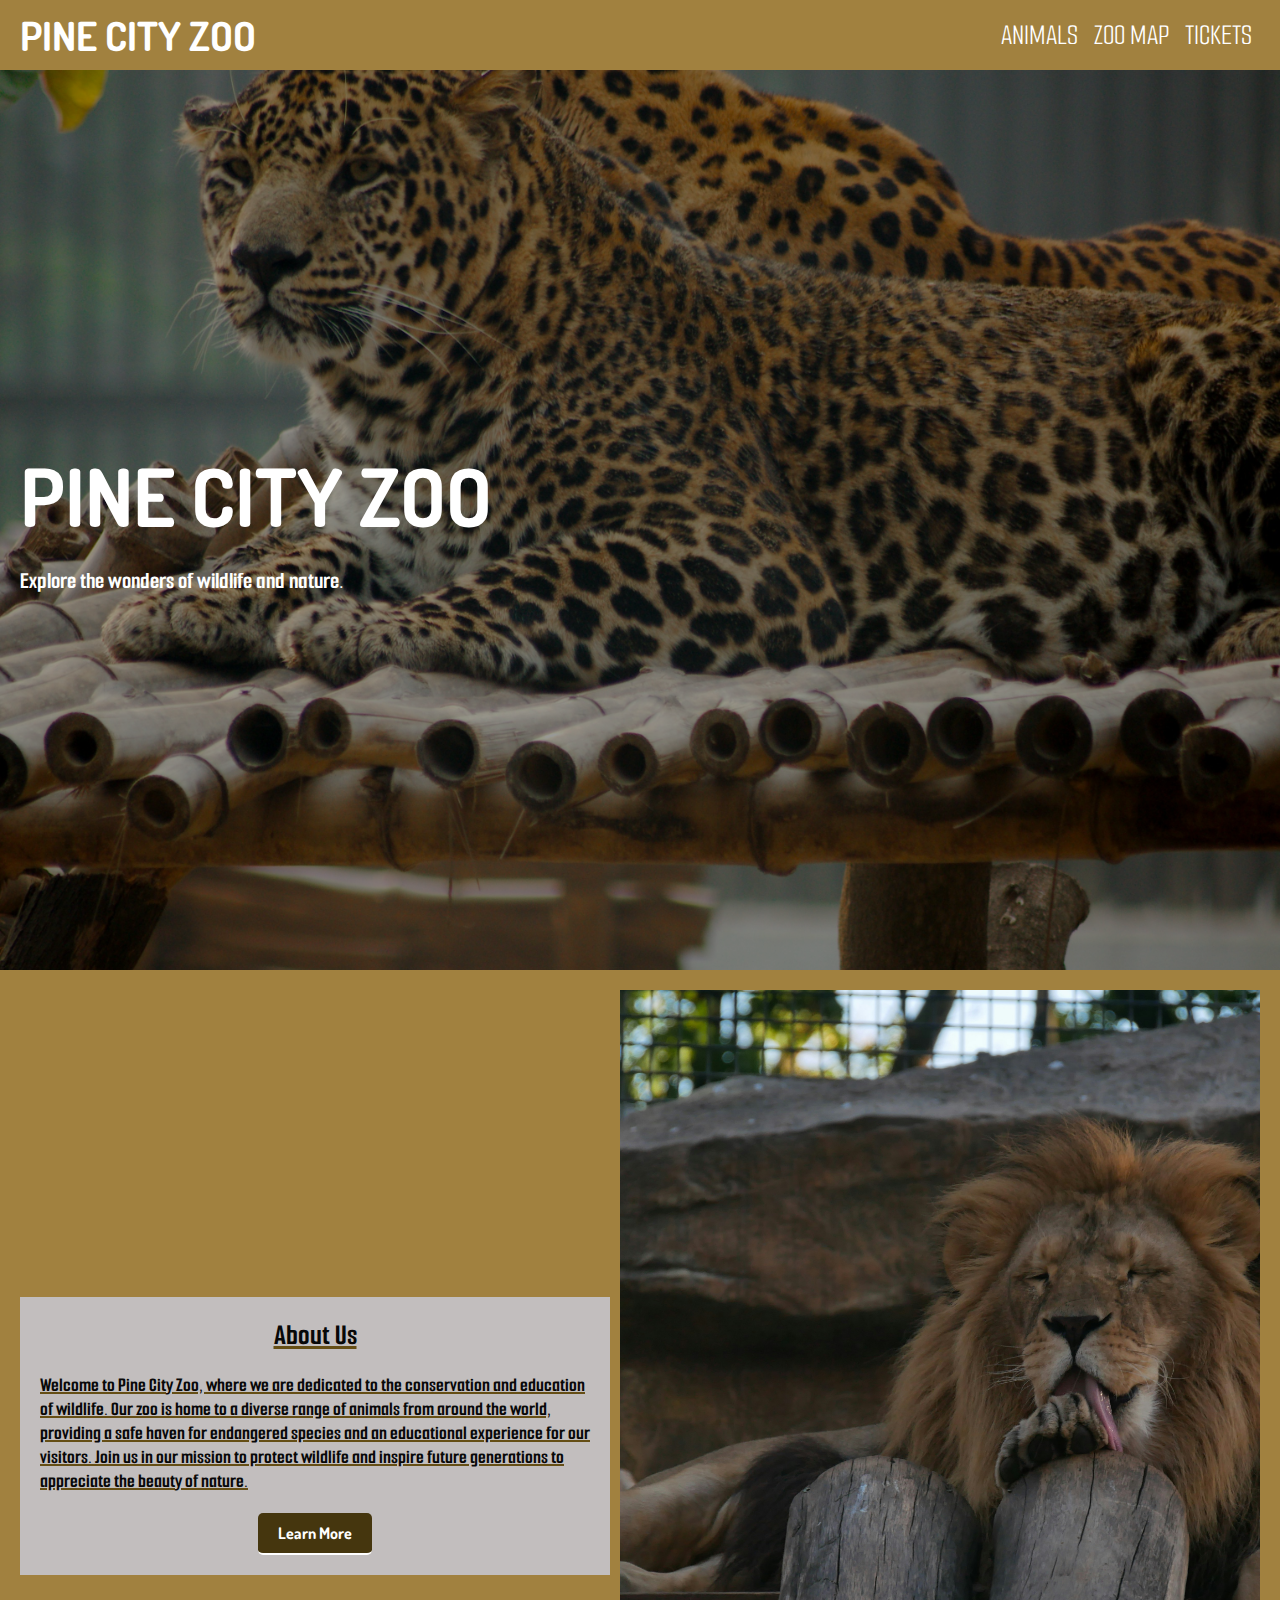
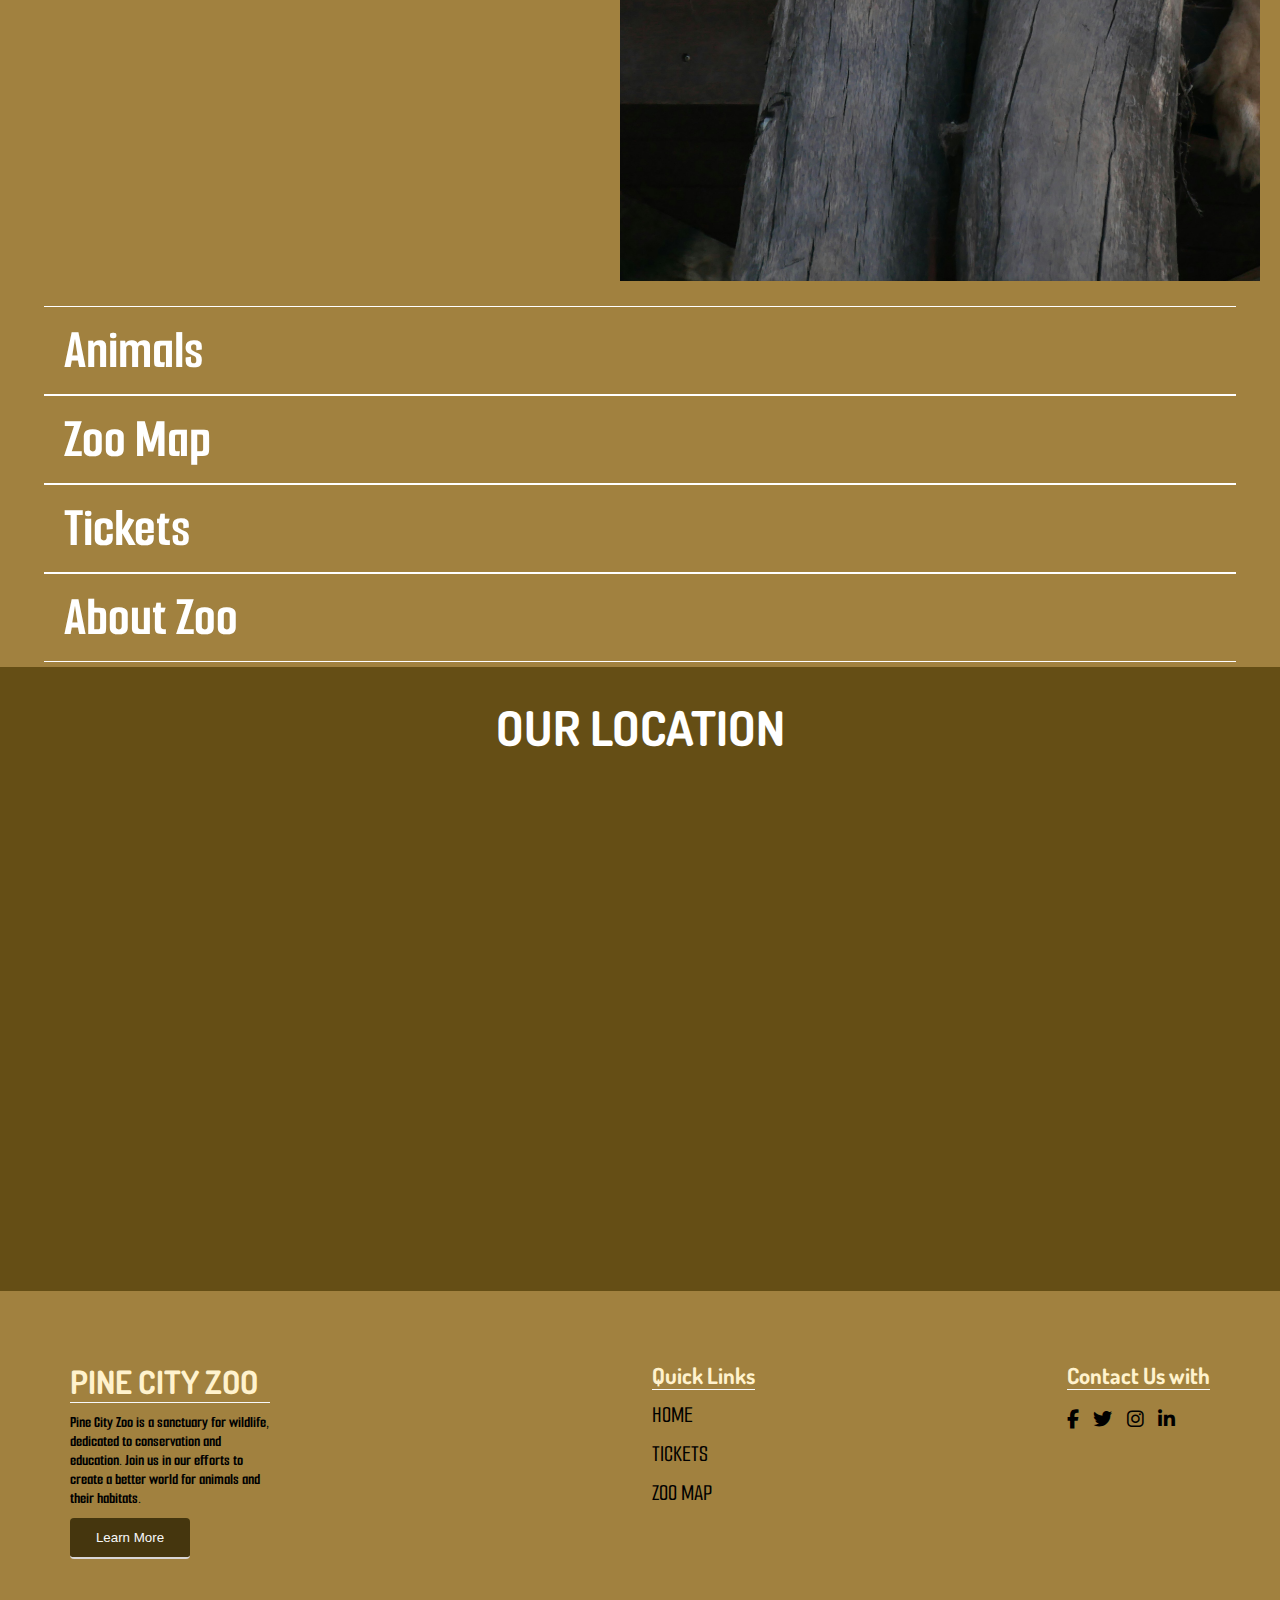
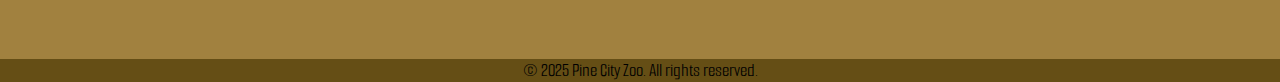
<file: index.html>
<!DOCTYPE html>
<html lang="en">
<head>
  <meta charset="UTF-8">
  <meta name="viewport" content="width=device-width, initial-scale=1.0">
  
  <!--css-->
  <link rel="stylesheet" href="stylesheets/navbar.css">
  <link rel="stylesheet" href="stylesheets/homepage.css">
  <link rel="stylesheet" href="stylesheets/footer.css">
  <link rel="stylesheet" href="stylesheets/animal.css">

  <!--font Awesome-->
  <link rel="stylesheet" href="https://cdnjs.cloudflare.com/ajax/libs/font-awesome/6.7.2/css/all.min.css" integrity="sha512-Evv84Mr4kqVGRNSgIGL/F/aIDqQb7xQ2vcrdIwxfjThSH8CSR7PBEakCr51Ck+w+/U6swU2Im1vVX0SVk9ABhg==" crossorigin="anonymous" referrerpolicy="no-referrer">

  <!--fonts-->
  <link rel="preconnect" href="https://fonts.googleapis.com">
  <link rel="preconnect" href="https://fonts.gstatic.com" crossorigin>
  <link href="https://fonts.googleapis.com/css2?family=Dosis:wght@200..800&family=Smooch+Sans:wght@100..900&display=swap" rel="stylesheet">
  
  <title>PINE CITY ZOO</title>
</head>
<body>

  <header>
    <div class="menubar">
      <div class="logo">
        <a href="index.html">PINE CITY ZOO</a>
      </div>

      <nav class="menu-options">
        <ul>
          <li><a href="animals.html">ANIMALS</a></li>
          <li><a href="zoo map.html">ZOO MAP</a></li>
          <li><a href="tickets.html">TICKETS</a></li>
          <!--<li><a href="about zoo.html">ABOUT ZOO</a></li>-->
        </ul>
      </nav>
    </div>
  </header>
  
  <section class="landing-page" style="background-image: url('images/landing-page-leopard.jpg');">
    <div class="landing-page-content">
      <h1 class="landing-page-title">PINE CITY ZOO</h1>
      <p class="landing-page-description">Explore the wonders of wildlife and nature.</p>
    </div>
  </section>

  <section class="about-us-section">
    <div class="about-us">
      <div class="about-us-content">
        <h2 class="about-us-title">About Us</h2>
        <p class="about-us-description">
           Welcome to Pine City Zoo, where we are dedicated to the conservation and education of wildlife. 
           Our zoo is home to a diverse range of animals from around the world, providing a safe haven for endangered species and an educational experience for our visitors. 
           Join us in our mission to protect wildlife and inspire future generations to appreciate the beauty of nature.
          </p>
          <a href="about zoo.html">Learn More</a>
      </div>
      <div class="about-us-images">
        <img src="images/sophia-glushko-RcCpR-lhH-U-unsplash.jpg" alt="Pine City Zoo" class="about-us-img1">
      </div>
    </div>   
  </section>

  <section class="other-pages">
    <div class="other-pages-links">
      <a href="animals.html" class="other-page-link">Animals</a>
      <a href="zoo map.html" class="other-page-link">Zoo Map</a>
      <a href="tickets.html" class="other-page-link">Tickets</a>
      <a href="about zoo.html" class="other-page-link">About Zoo</a>
    </div>
  </section>

  <section class="map">
    <div class="map-title"><h2>OUR LOCATION</h2></div>
    <div class="map-zoo">
          <iframe
      src="https://www.google.com/maps?q=Pine+City+Zoo&output=embed"
      width="100%"
      height="500"
      style="border:0;"
      allowfullscreen=""
      loading="lazy"
      referrerpolicy="no-referrer-when-downgrade">
    </iframe>
    </div>
  </section>


  <footer class="footer">
    <div class="footer-container">
      <div class="footer-description">
        <h3 class="footer-title">PINE CITY ZOO</h3>
            <p class="footer-text">
              Pine City Zoo is a sanctuary for wildlife, dedicated to conservation and education. 
              Join us in our efforts to create a better world for animals and their habitats.
            </p>
            <button class="footer-button" type="button">Learn More</button>
        </div>

      <div class="footer-links">
        <h3 class="footer-title">
          Quick Links
        </h3>
        <a href="index.html">HOME</a>
        <a href="tickets.html">TICKETS</a>
        <a href="zoo map.html">ZOO MAP</a>
      </div>
      <div class="footer-contact">
        <h3 class="footer-title">
           Contact Us with
        </h3>
        <a href="#"><i class="fab fa-facebook-f"></i></a>
        <a href="#"><i class="fab fa-twitter"></i></a>
        <a href="#"><i class="fab fa-instagram"></i></a>
        <a href="#"><i class="fab fa-linkedin-in"></i></a>
        </div>

    </div>
    <p class="footer-copywrite">&copy; 2025 Pine City Zoo. All rights reserved.</p>
  </footer>
</body> 
</html>
</file>
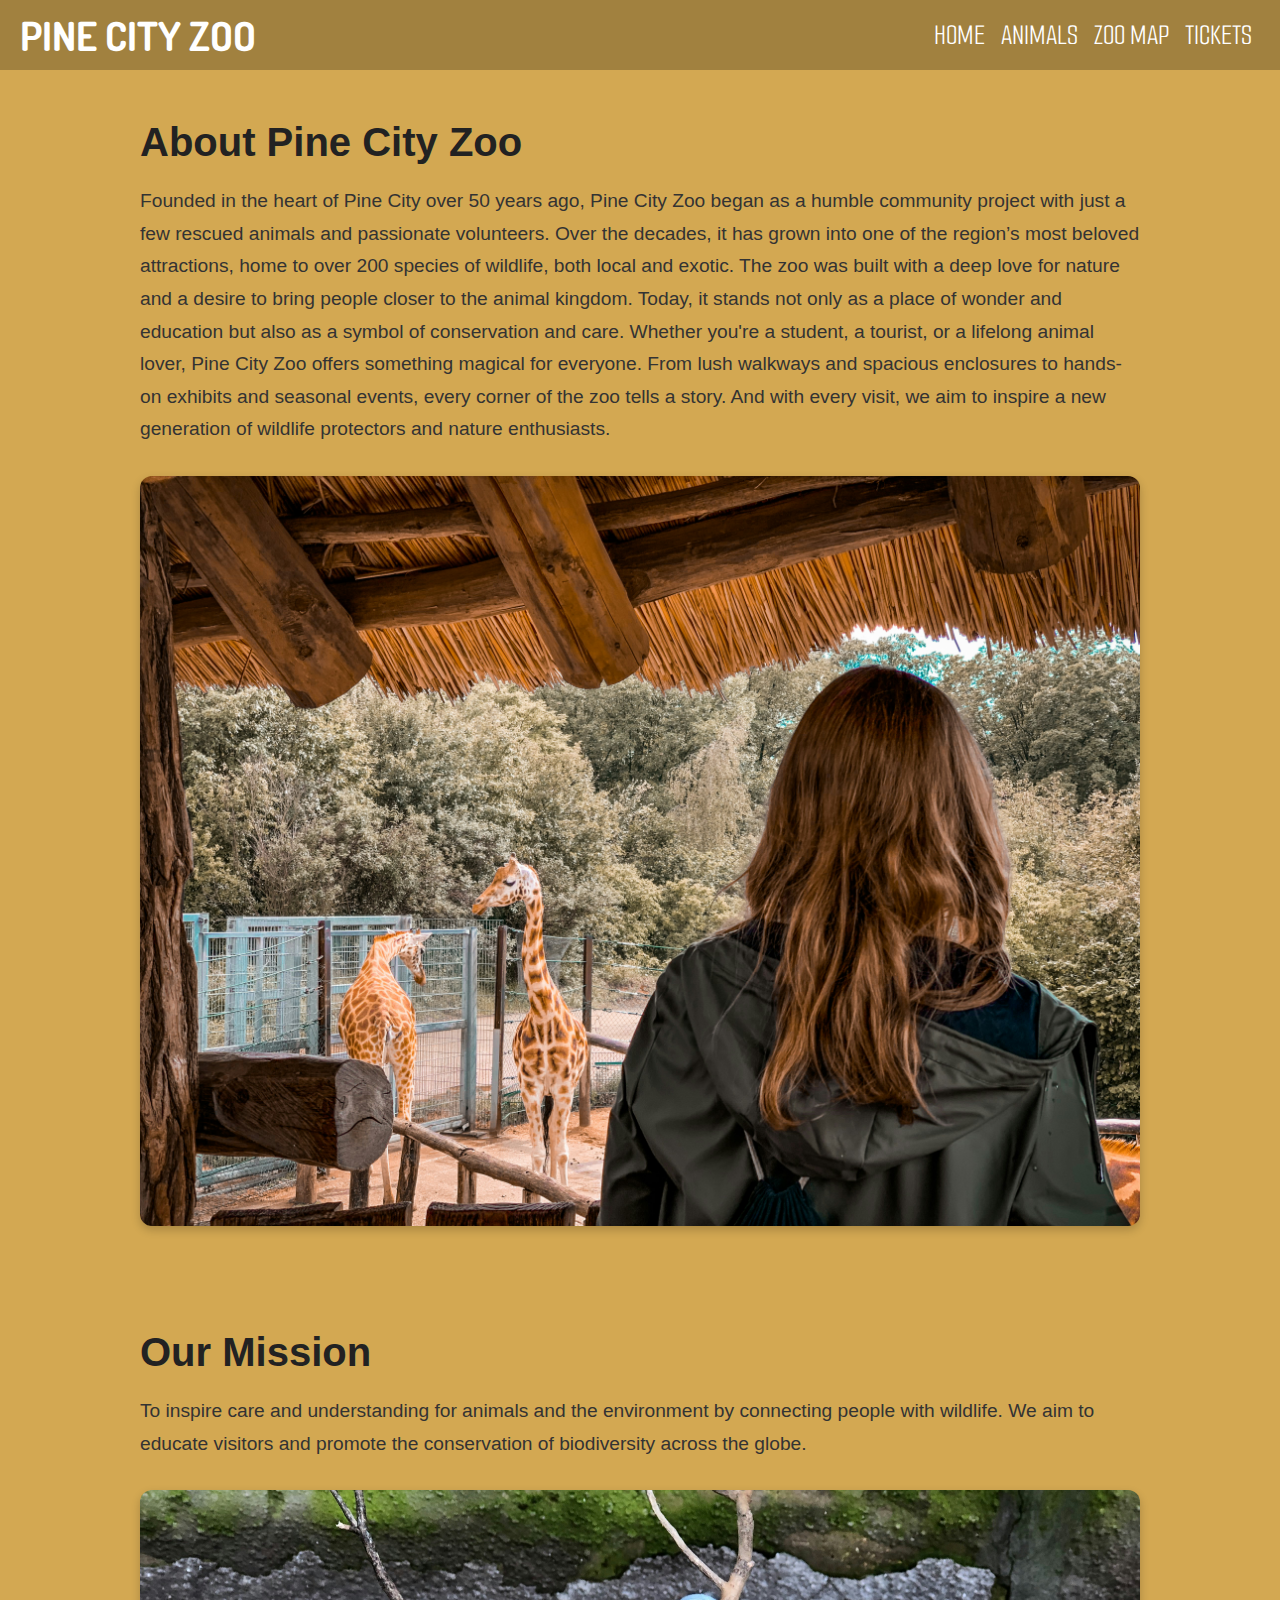
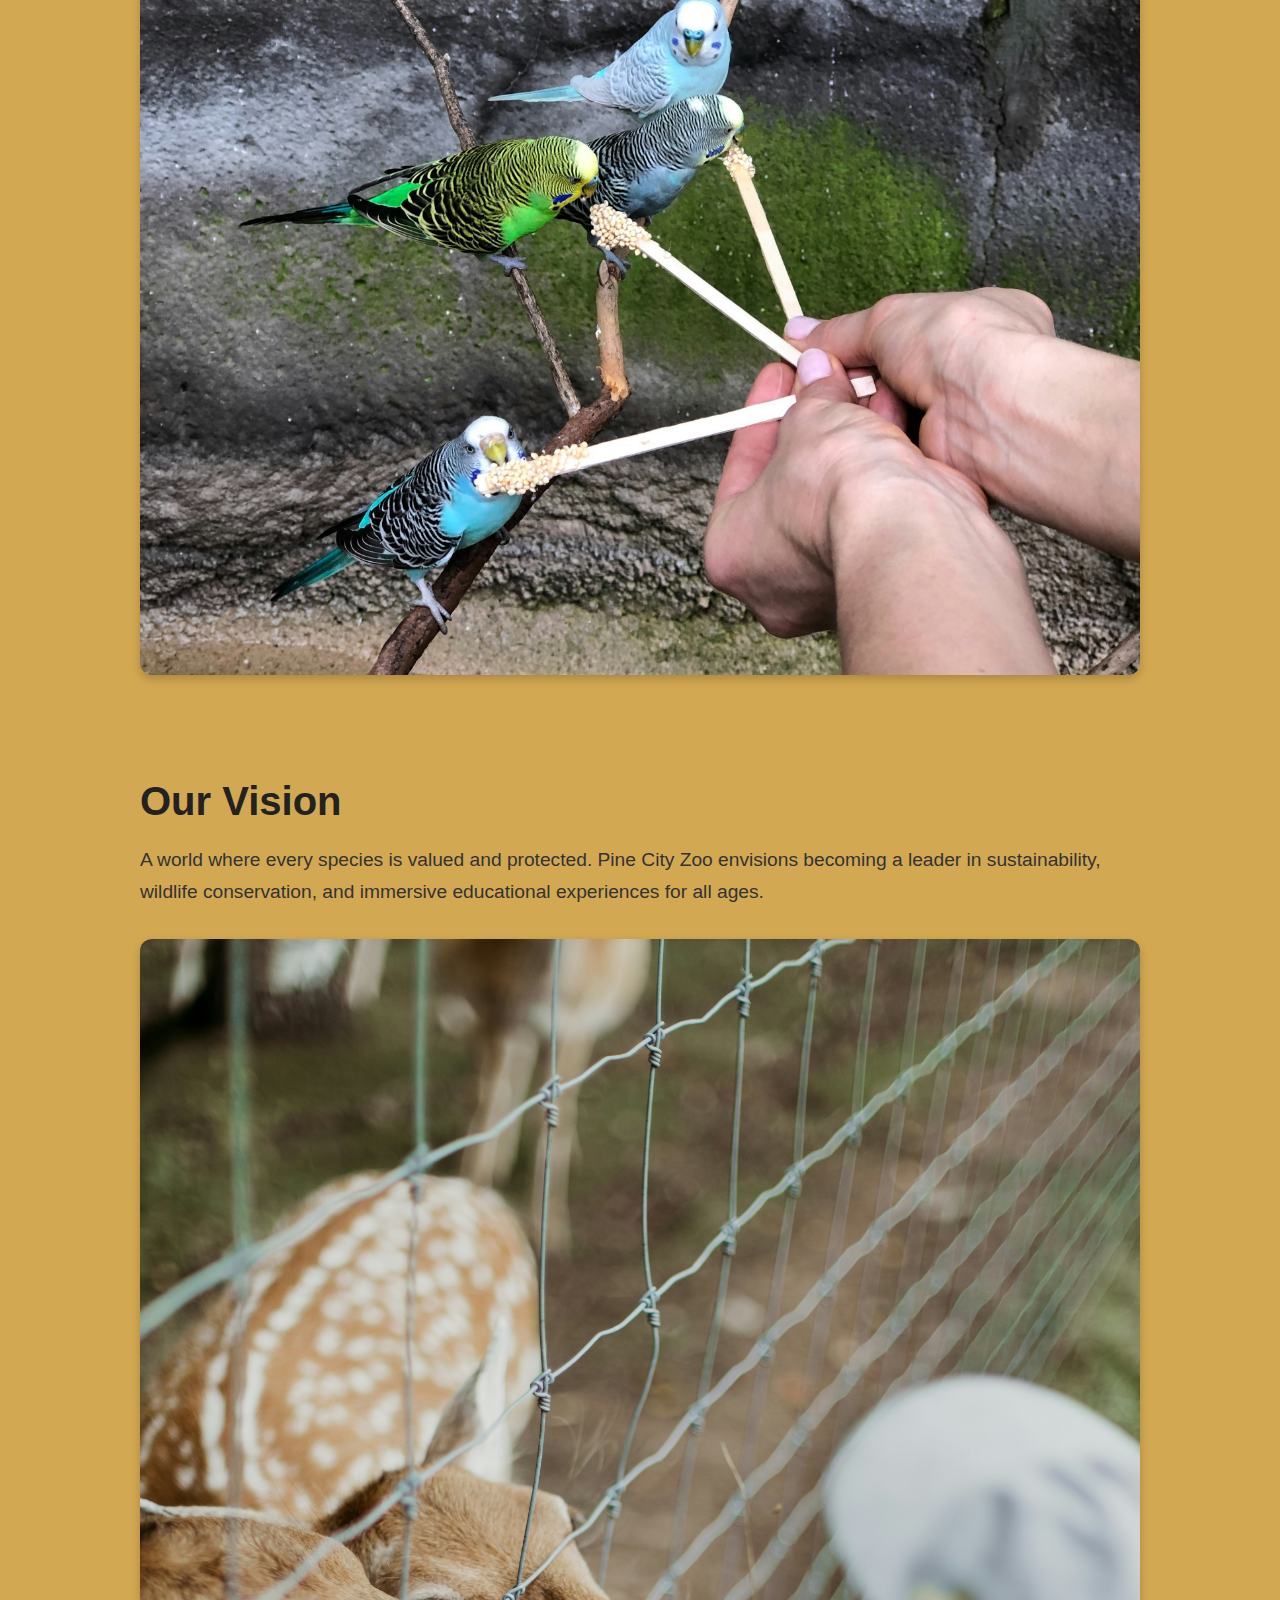
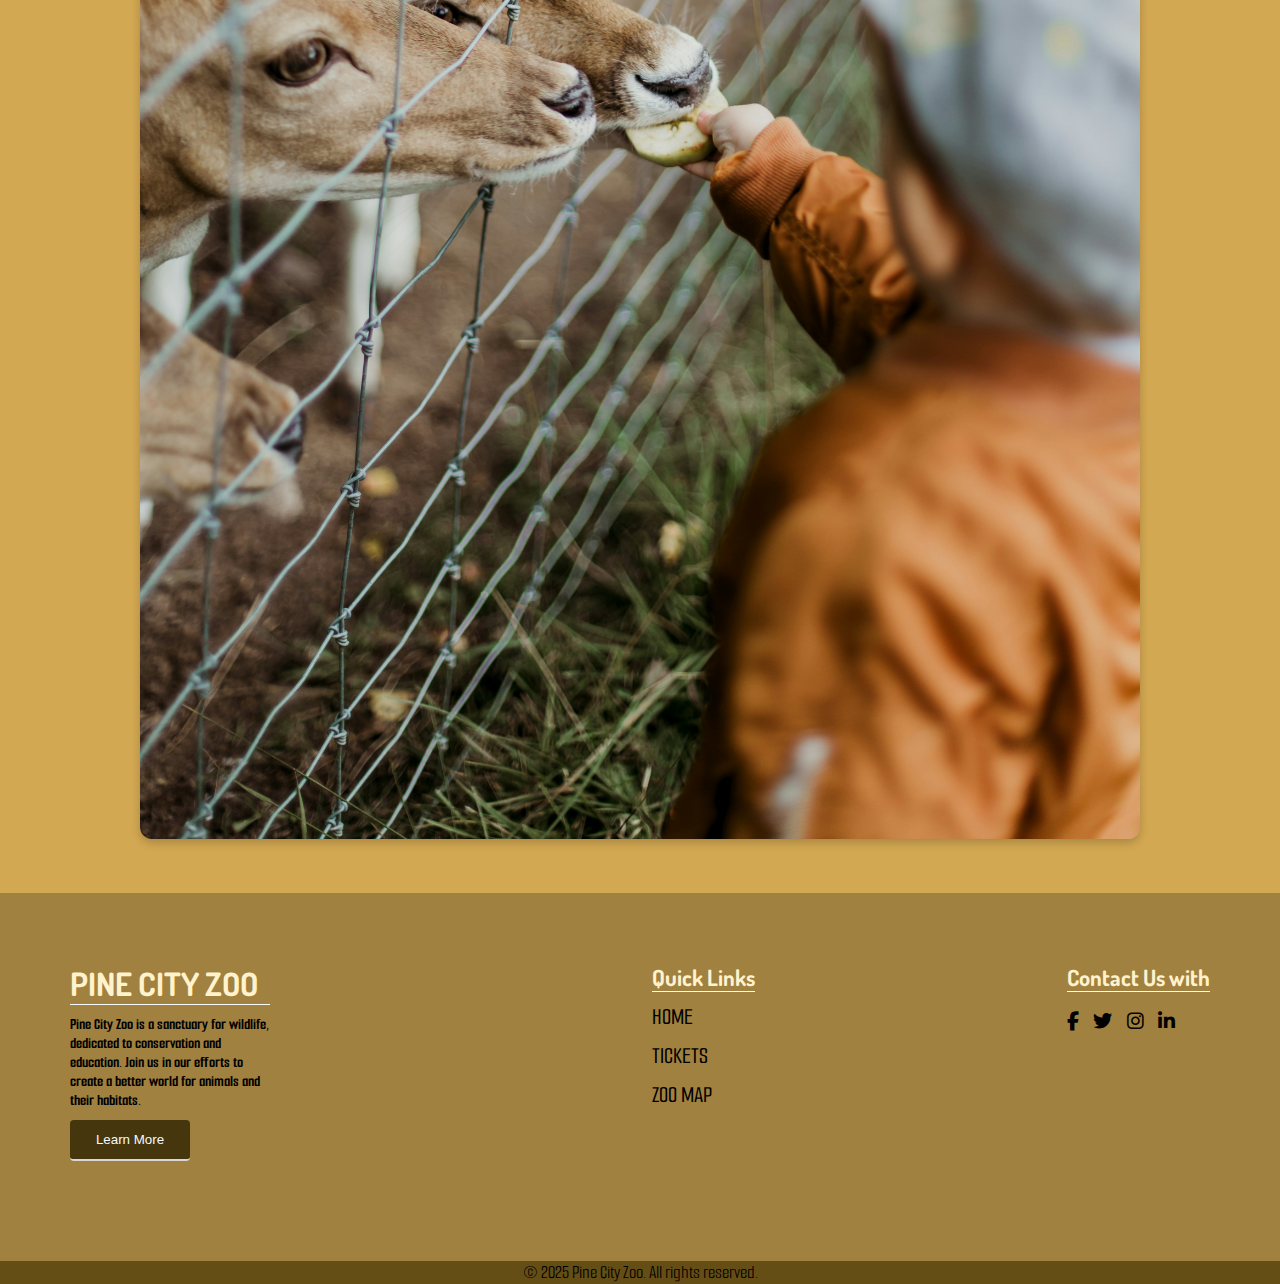
<file: about zoo.html>
<!DOCTYPE html>
<html lang="en">
<head>
  <meta charset="UTF-8">
  <meta name="viewport" content="width=device-width, initial-scale=1.0">
  <!--css-->
  <link rel="stylesheet" href="stylesheets/navbar.css">
  <link rel="stylesheet" href="stylesheets/homepage.css">
  <link rel="stylesheet" href="stylesheets/footer.css">
  <link rel="stylesheet" href="stylesheets/about.css">

  <!--font Awesome-->
  <link rel="stylesheet" href="https://cdnjs.cloudflare.com/ajax/libs/font-awesome/6.7.2/css/all.min.css" integrity="sha512-Evv84Mr4kqVGRNSgIGL/F/aIDqQb7xQ2vcrdIwxfjThSH8CSR7PBEakCr51Ck+w+/U6swU2Im1vVX0SVk9ABhg==" crossorigin="anonymous" referrerpolicy="no-referrer">

  <!--fonts-->
  <link rel="preconnect" href="https://fonts.googleapis.com">
  <link rel="preconnect" href="https://fonts.gstatic.com" crossorigin>
  <link href="https://fonts.googleapis.com/css2?family=Dosis:wght@200..800&family=Smooch+Sans:wght@100..900&display=swap" rel="stylesheet">
  
  <title>PINE CITY ZOO</title>
</head>
<body>
  <header>
    <div class="menubar">
      <div class="logo">
        <a href="index.html">PINE CITY ZOO</a>
      </div>

      <nav class="menu-options">
        <ul>
          <li><a href="index.html">HOME</a></li>
          <li><a href="animals.html">ANIMALS</a></li>
          <li><a href="zoo map.html">ZOO MAP</a></li>
          <li><a href="tickets.html">TICKETS</a></li>
        </ul>
      </nav>
    </div>
  </header>

  
  <section class="about">
    <h2>About Pine City Zoo</h2>
    <p>
        Founded in the heart of Pine City over 50 years ago, Pine City Zoo began as a humble community project with just a few rescued animals and passionate volunteers. Over the decades, it has grown into one of the region’s most beloved attractions, home to over 200 species of wildlife, both local and exotic.
        The zoo was built with a deep love for nature and a desire to bring people closer to the animal kingdom. Today, it stands not only as a place of wonder and education but also as a symbol of conservation and care. Whether you're a student, a tourist, or a lifelong animal lover, Pine City Zoo offers something magical for everyone.
        From lush walkways and spacious enclosures to hands-on exhibits and seasonal events, every corner of the zoo tells a story. And with every visit, we aim to inspire a new generation of wildlife protectors and nature enthusiasts.
      </p>
    <img src="images/omar-ramadan-T8sYhSINRyU-unsplash.jpg" alt="Zoo image">
  </section>

  <section class="mission">
    <h2>Our Mission</h2>
    <p>
      To inspire care and understanding for animals and the environment by connecting people with wildlife.
      We aim to educate visitors and promote the conservation of biodiversity across the globe.
    </p>
    <img src="images/brandi-alexandra-Vh7vdyBWUBU-unsplash.jpg" alt="Mission image">
  </section>

  <section class="vision">
    <h2>Our Vision</h2>
    <p>
      A world where every species is valued and protected. Pine City Zoo envisions becoming a leader in sustainability, 
      wildlife conservation, and immersive educational experiences for all ages.
    </p>
    <img src="images/daiga-ellaby-p-vf1RhLzsc-unsplash.jpg" alt="Vision image">
  </section>



 <footer class="footer">
    <div class="footer-container">
      <div class="footer-description">
        <h3 class="footer-title">PINE CITY ZOO</h3>
            <p class="footer-text">
              Pine City Zoo is a sanctuary for wildlife, dedicated to conservation and education. 
              Join us in our efforts to create a better world for animals and their habitats.
            </p>
            <button class="footer-button" type="button">Learn More</button>
        </div>

      <div class="footer-links">
        <h3 class="footer-title">
          Quick Links
        </h3>
        <a href="index.html">HOME</a>
        <a href="tickets.html">TICKETS</a>
        <a href="zoo map.html">ZOO MAP</a>
      </div>
      <div class="footer-contact">
        <h3 class="footer-title">
           Contact Us with
        </h3>
        <a href="#"><i class="fab fa-facebook-f"></i></a>
        <a href="#"><i class="fab fa-twitter"></i></a>
        <a href="#"><i class="fab fa-instagram"></i></a>
        <a href="#"><i class="fab fa-linkedin-in"></i></a>
        </div>

    </div>
    <p class="footer-copywrite">&copy; 2025 Pine City Zoo. All rights reserved.</p>
  </footer>
</body>
</html>
</file>
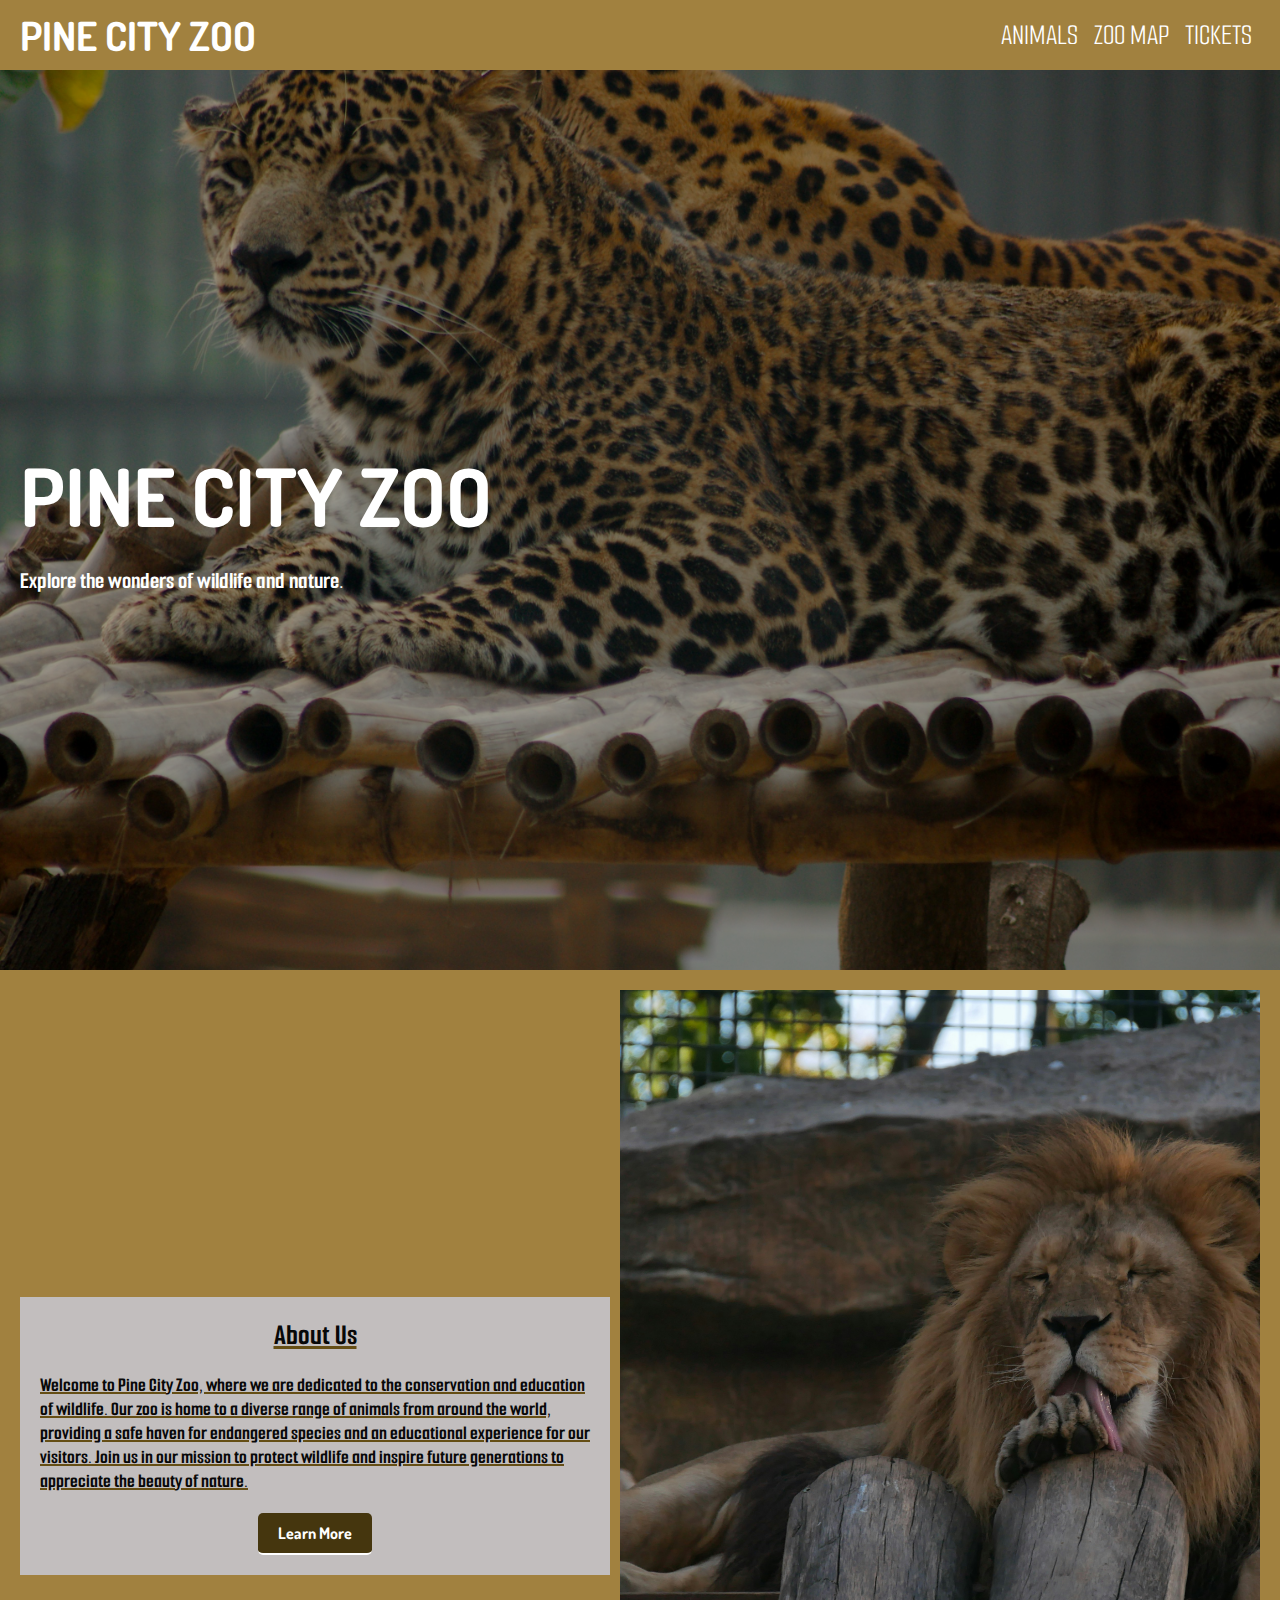
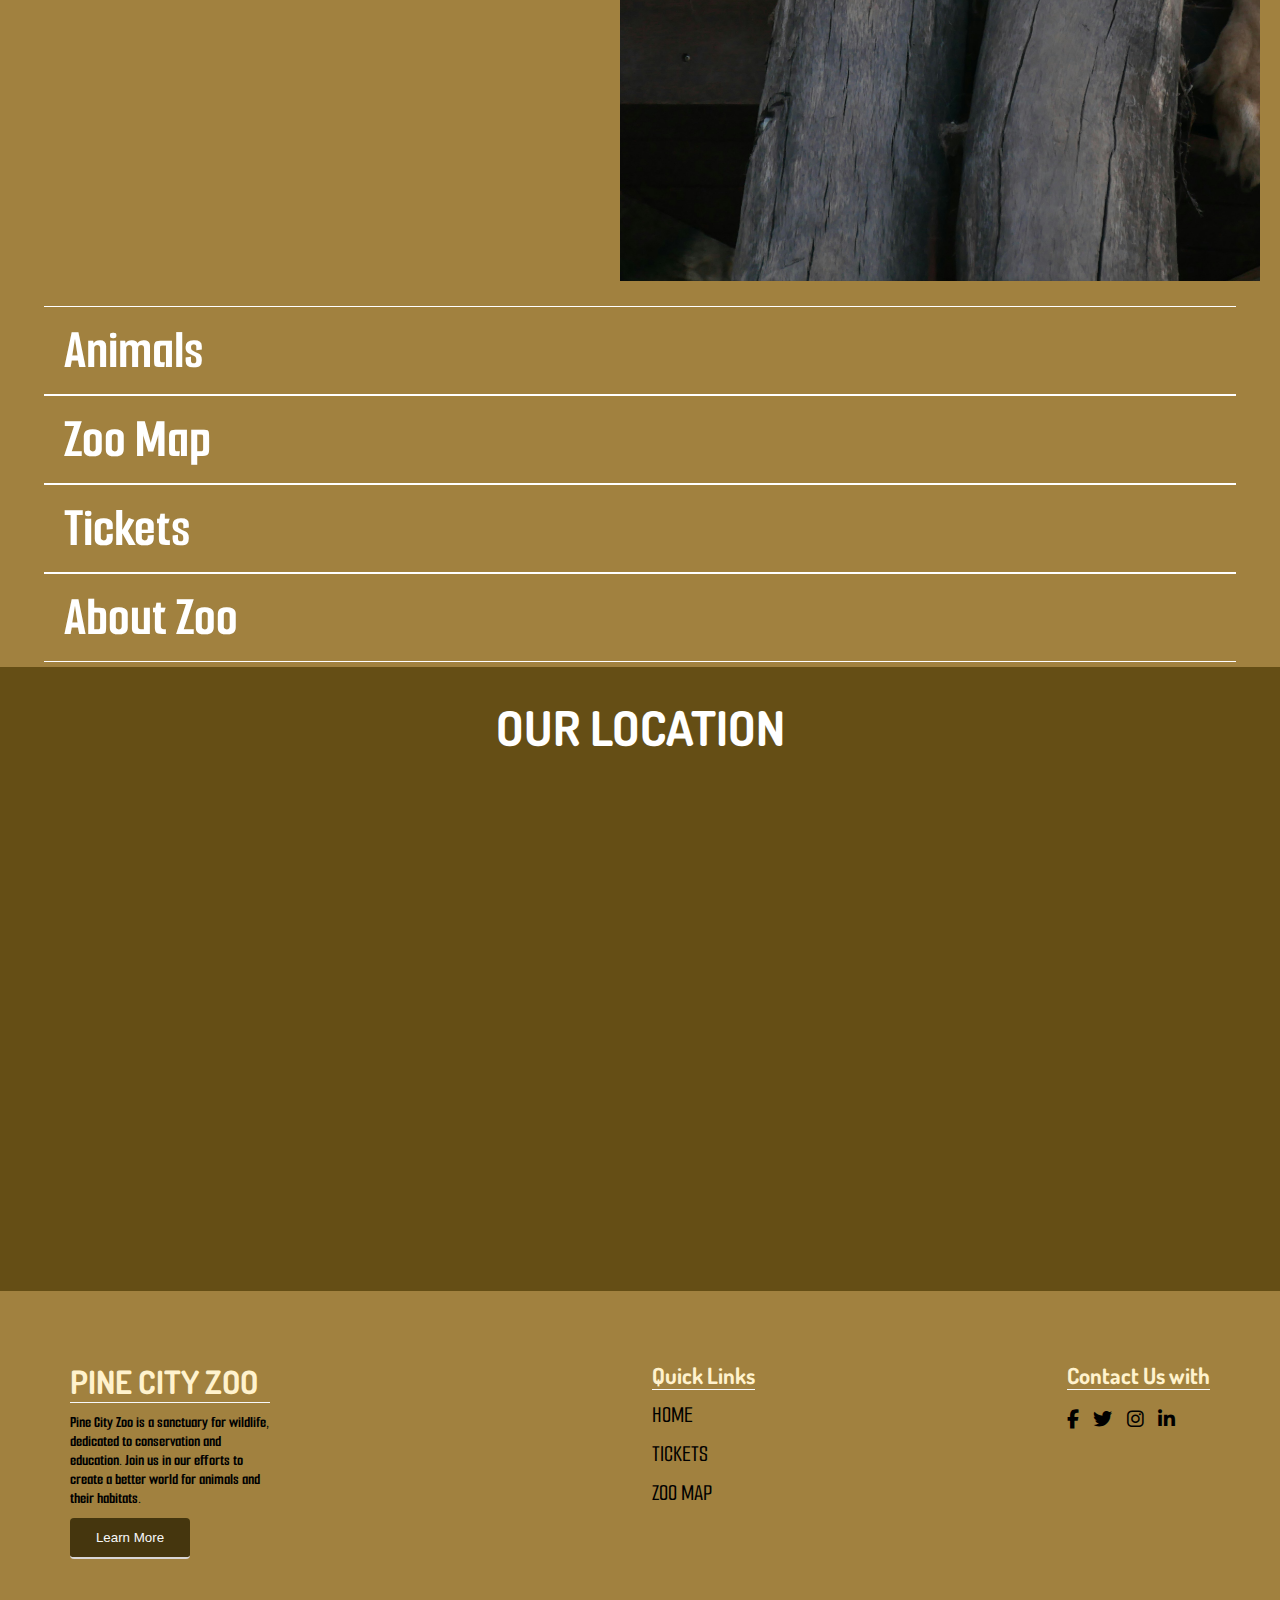
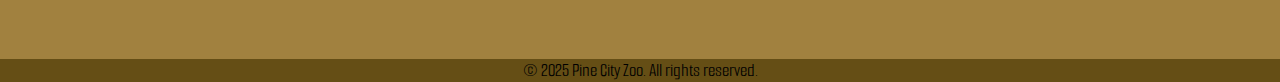
<file: homepage.html>
<!DOCTYPE html>
<html lang="en">
<head>
  <meta charset="UTF-8">
  <meta name="viewport" content="width=device-width, initial-scale=1.0">
  
  <!--css-->
  <link rel="stylesheet" href="stylesheets/navbar.css">
  <link rel="stylesheet" href="stylesheets/homepage.css">
  <link rel="stylesheet" href="stylesheets/footer.css">
  <link rel="stylesheet" href="stylesheets/animal.css">

  <!--font Awesome-->
  <link rel="stylesheet" href="https://cdnjs.cloudflare.com/ajax/libs/font-awesome/6.7.2/css/all.min.css" integrity="sha512-Evv84Mr4kqVGRNSgIGL/F/aIDqQb7xQ2vcrdIwxfjThSH8CSR7PBEakCr51Ck+w+/U6swU2Im1vVX0SVk9ABhg==" crossorigin="anonymous" referrerpolicy="no-referrer">

  <!--fonts-->
  <link rel="preconnect" href="https://fonts.googleapis.com">
  <link rel="preconnect" href="https://fonts.gstatic.com" crossorigin>
  <link href="https://fonts.googleapis.com/css2?family=Dosis:wght@200..800&family=Smooch+Sans:wght@100..900&display=swap" rel="stylesheet">
  
  <title>PINE CITY ZOO</title>
</head>
<body>

  <header>
    <div class="menubar">
      <div class="logo">
        <a href="homepage.html">PINE CITY ZOO</a>
      </div>

      <nav class="menu-options">
        <ul>
          <li><a href="animals.html">ANIMALS</a></li>
          <li><a href="zoo map.html">ZOO MAP</a></li>
          <li><a href="tickets.html">TICKETS</a></li>
          <!--<li><a href="about zoo.html">ABOUT ZOO</a></li>-->
        </ul>
      </nav>
    </div>
  </header>
  
  <section class="landing-page" style="background-image: url('images/landing-page-leopard.jpg');">
    <div class="landing-page-content">
      <h1 class="landing-page-title">PINE CITY ZOO</h1>
      <p class="landing-page-description">Explore the wonders of wildlife and nature.</p>
    </div>
  </section>

  <section class="about-us-section">
    <div class="about-us">
      <div class="about-us-content">
        <h2 class="about-us-title">About Us</h2>
        <p class="about-us-description">
           Welcome to Pine City Zoo, where we are dedicated to the conservation and education of wildlife. 
           Our zoo is home to a diverse range of animals from around the world, providing a safe haven for endangered species and an educational experience for our visitors. 
           Join us in our mission to protect wildlife and inspire future generations to appreciate the beauty of nature.
          </p>
          <a href="about zoo.html">Learn More</a>
      </div>
      <div class="about-us-images">
        <img src="images/sophia-glushko-RcCpR-lhH-U-unsplash.jpg" alt="Pine City Zoo" class="about-us-img1">
      </div>
    </div>   
  </section>

  <section class="other-pages">
    <div class="other-pages-links">
      <a href="animals.html" class="other-page-link">Animals</a>
      <a href="zoo map.html" class="other-page-link">Zoo Map</a>
      <a href="tickets.html" class="other-page-link">Tickets</a>
      <a href="about zoo.html" class="other-page-link">About Zoo</a>
    </div>
  </section>

  <section class="map">
    <div class="map-title"><h2>OUR LOCATION</h2></div>
    <div class="map-zoo">
          <iframe
      src="https://www.google.com/maps?q=Pine+City+Zoo&output=embed"
      width="100%"
      height="500"
      style="border:0;"
      allowfullscreen=""
      loading="lazy"
      referrerpolicy="no-referrer-when-downgrade">
    </iframe>
    </div>
  </section>


  <footer class="footer">
    <div class="footer-container">
      <div class="footer-description">
        <h3 class="footer-title">PINE CITY ZOO</h3>
            <p class="footer-text">
              Pine City Zoo is a sanctuary for wildlife, dedicated to conservation and education. 
              Join us in our efforts to create a better world for animals and their habitats.
            </p>
            <button class="footer-button" type="button">Learn More</button>
        </div>

      <div class="footer-links">
        <h3 class="footer-title">
          Quick Links
        </h3>
        <a href="homepage.html">HOME</a>
        <a href="tickets.html">TICKETS</a>
        <a href="zoo map.html">ZOO MAP</a>
      </div>
      <div class="footer-contact">
        <h3 class="footer-title">
           Contact Us with
        </h3>
        <a href="#"><i class="fab fa-facebook-f"></i></a>
        <a href="#"><i class="fab fa-twitter"></i></a>
        <a href="#"><i class="fab fa-instagram"></i></a>
        <a href="#"><i class="fab fa-linkedin-in"></i></a>
        </div>

    </div>
    <p class="footer-copywrite">&copy; 2025 Pine City Zoo. All rights reserved.</p>
  </footer>
</body> 
</html>
</file>
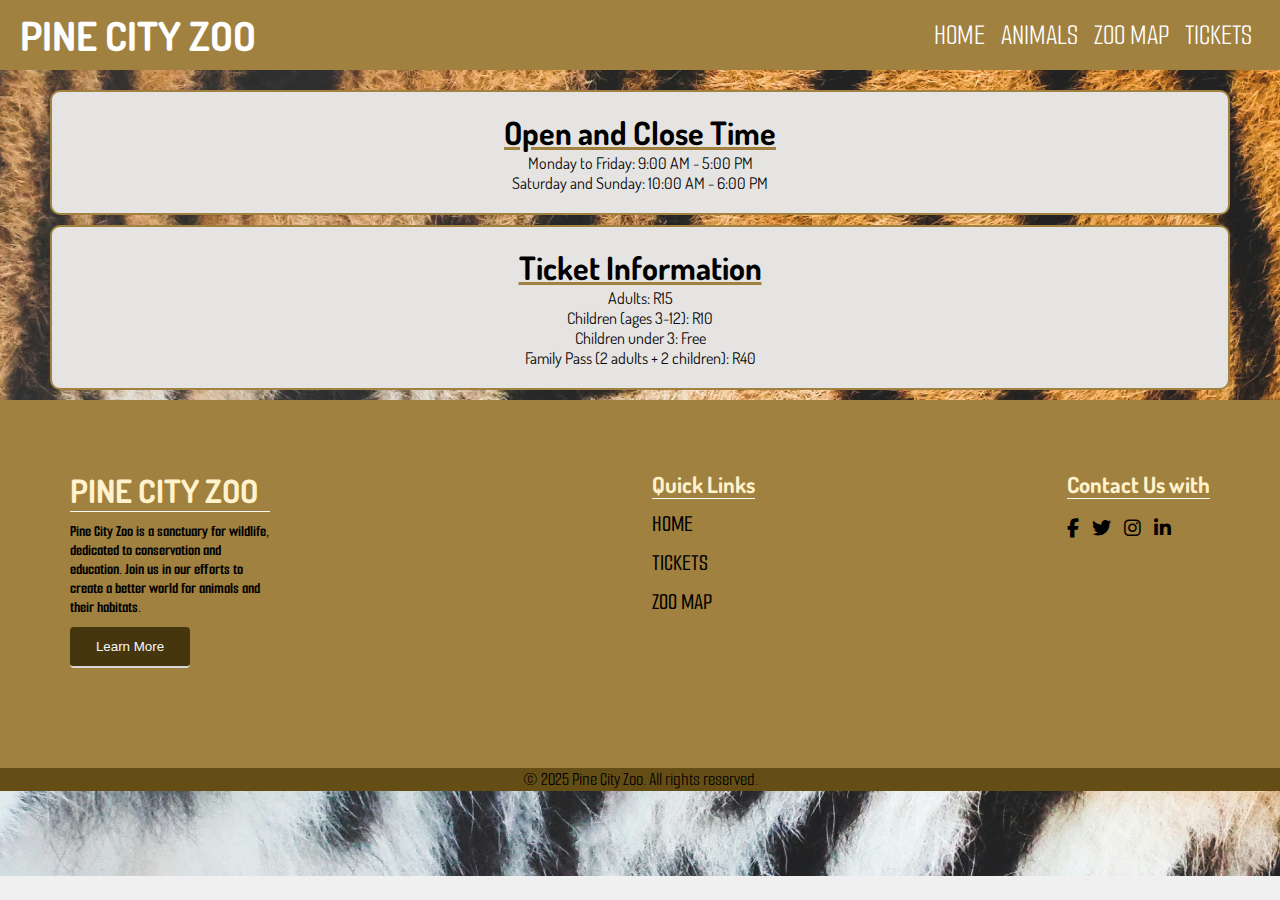
<file: tickets.html>
<!DOCTYPE html>
<html lang="en">
<head>
  <meta charset="UTF-8">
  <meta name="viewport" content="width=device-width, initial-scale=1.0">
  <!--css-->
  <link rel="stylesheet" href="stylesheets/navbar.css">
  <link rel="stylesheet" href="stylesheets/homepage.css">
  <link rel="stylesheet" href="stylesheets/footer.css">
  <link rel="stylesheet" href="stylesheets/tickets.css">

  <!--font Awesome-->
  <link rel="stylesheet" href="https://cdnjs.cloudflare.com/ajax/libs/font-awesome/6.7.2/css/all.min.css" integrity="sha512-Evv84Mr4kqVGRNSgIGL/F/aIDqQb7xQ2vcrdIwxfjThSH8CSR7PBEakCr51Ck+w+/U6swU2Im1vVX0SVk9ABhg==" crossorigin="anonymous" referrerpolicy="no-referrer">

  <!--fonts-->
  <link rel="preconnect" href="https://fonts.googleapis.com">
  <link rel="preconnect" href="https://fonts.gstatic.com" crossorigin>
  <link href="https://fonts.googleapis.com/css2?family=Dosis:wght@200..800&family=Smooch+Sans:wght@100..900&display=swap" rel="stylesheet">
  
  <title>PINE CITY ZOO</title>
</head>
<body>
  <header>
    <div class="menubar">
      <div class="logo">
        <a href="homepage.html">PINE CITY ZOO</a>
      </div>

      <nav class="menu-options">
        <ul>
          <li><a href="homepage.html">HOME</a></li>
          <li><a href="animals.html">ANIMALS</a></li>
          <li><a href="zoo map.html">ZOO MAP</a></li>
          <li><a href="tickets.html">TICKETS</a></li>
          <!--<li><a href="about zoo.html">ABOUT ZOO</a></li>-->
        </ul>
      </nav>
    </div>
  </header>

  <section>
    <div class="hero">
      <h3></h3>
    </div>
  </section>

  <section class="zoo-admin-1">
    <div class="open-close-time">
      <h3>Open and Close Time</h3>
      <p>Monday to Friday: 9:00 AM - 5:00 PM</p>
      <p>Saturday and Sunday: 10:00 AM - 6:00 PM</p>
    </div>
  </section>

  <section class="zoo-admin-2">
    <div class="ticket-info">
      <h3>Ticket Information</h3>
      <p>Adults: R15</p>
      <p>Children (ages 3-12): R10</p>
      <p>Children under 3: Free</p>
      <p>Family Pass (2 adults + 2 children): R40</p>
    </div>
  </section>






 <footer class="footer">
    <div class="footer-container">
      <div class="footer-description">
        <h3 class="footer-title">PINE CITY ZOO</h3>
            <p class="footer-text">
              Pine City Zoo is a sanctuary for wildlife, dedicated to conservation and education. 
              Join us in our efforts to create a better world for animals and their habitats.
            </p>
            <button class="footer-button" type="button">Learn More</button>
        </div>

      <div class="footer-links">
        <h3 class="footer-title">
          Quick Links
        </h3>
        <a href="homepage.html">HOME</a>
        <a href="tickets.html">TICKETS</a>
        <a href="zoo map.html">ZOO MAP</a>
      </div>
      <div class="footer-contact">
        <h3 class="footer-title">
           Contact Us with
        </h3>
        <a href="#"><i class="fab fa-facebook-f"></i></a>
        <a href="#"><i class="fab fa-twitter"></i></a>
        <a href="#"><i class="fab fa-instagram"></i></a>
        <a href="#"><i class="fab fa-linkedin-in"></i></a>
        </div>

    </div>
    <p class="footer-copywrite">&copy; 2025 Pine City Zoo. All rights reserved.</p>
  </footer>
</body>
</html>
</file>
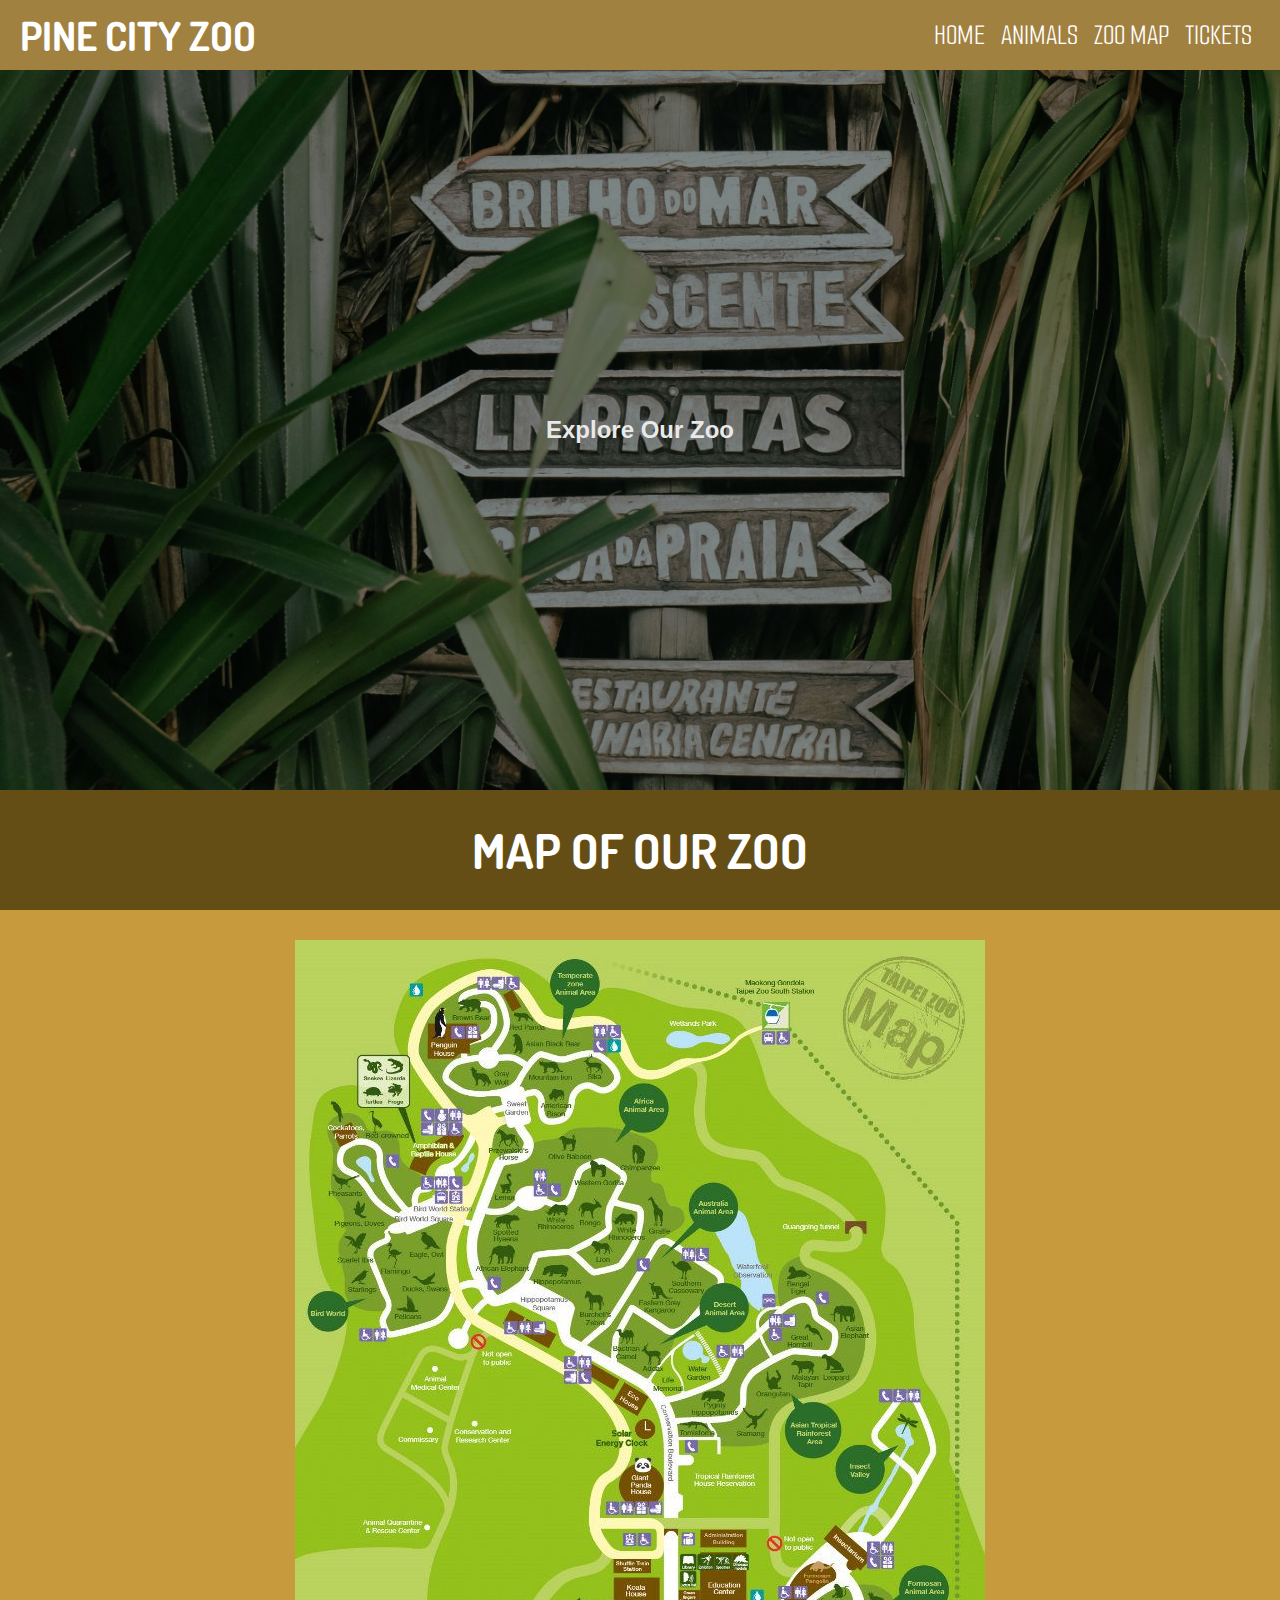
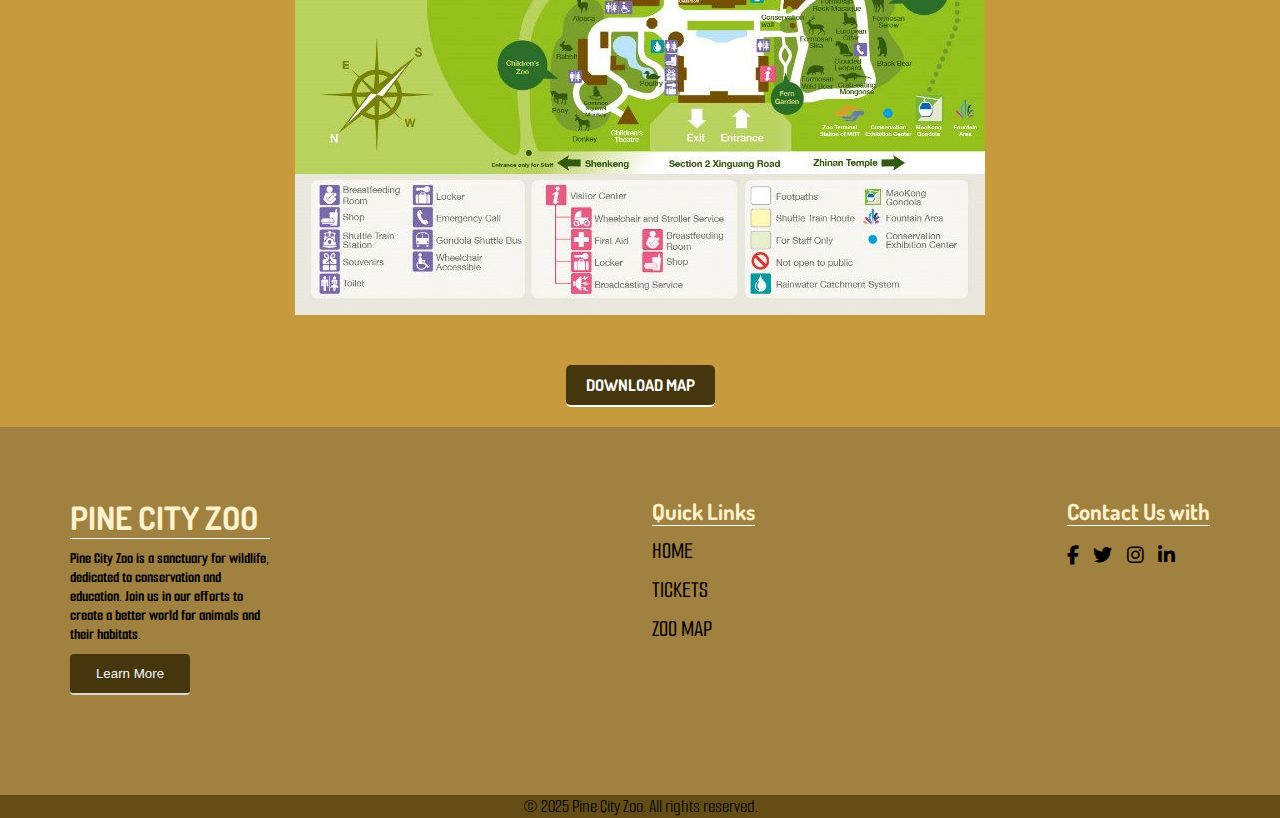
<file: zoo map.html>
<!DOCTYPE html>
<html lang="en">
<head>
  <meta charset="UTF-8">
  <meta name="viewport" content="width=device-width, initial-scale=1.0">
  <!--css-->
  <link rel="stylesheet" href="stylesheets/navbar.css">
  <link rel="stylesheet" href="stylesheets/homepage.css">
  <link rel="stylesheet" href="stylesheets/footer.css">
  <link rel="stylesheet" href="stylesheets/zoo map.css">

  <!--font Awesome-->
  <link rel="stylesheet" href="https://cdnjs.cloudflare.com/ajax/libs/font-awesome/6.7.2/css/all.min.css" integrity="sha512-Evv84Mr4kqVGRNSgIGL/F/aIDqQb7xQ2vcrdIwxfjThSH8CSR7PBEakCr51Ck+w+/U6swU2Im1vVX0SVk9ABhg==" crossorigin="anonymous" referrerpolicy="no-referrer">

  <!--fonts-->
  <link rel="preconnect" href="https://fonts.googleapis.com">
  <link rel="preconnect" href="https://fonts.gstatic.com" crossorigin>
  <link href="https://fonts.googleapis.com/css2?family=Dosis:wght@200..800&family=Smooch+Sans:wght@100..900&display=swap" rel="stylesheet">
  
  <title>PINE CITY ZOO</title>
</head>
<body>
  <header>
    <div class="menubar">
      <div class="logo">
        <a href="index.html">PINE CITY ZOO</a>
      </div>

      <nav class="menu-options">
        <ul>
          <li><a href="index.html">HOME</a></li>
          <li><a href="animals.html">ANIMALS</a></li>
          <li><a href="zoo map.html">ZOO MAP</a></li>
          <li><a href="tickets.html">TICKETS</a></li>
          <!--<li><a href="about zoo.html">ABOUT ZOO</a></li>-->
        </ul>
      </nav>
    </div>
  </header>

  
  <section class="map-of-zoo">
    <div class="hero">
      <h2 class="hero-title">
        Explore Our Zoo
      </h2>
    </div>
    <div class="map-title"><h2>MAP OF OUR ZOO</h2></div>
    <div class="zoo-map">
      <img src="images/zoo map.jpg" alt="Map of Pine City Zoo" class="map-image">
    </div>

    <div class="download-map">
      <a href="images/zoo map.jpg"  download>DOWNLOAD MAP</a>
    </div>
  </section>



 <footer class="footer">
    <div class="footer-container">
      <div class="footer-description">
        <h3 class="footer-title">PINE CITY ZOO</h3>
            <p class="footer-text">
              Pine City Zoo is a sanctuary for wildlife, dedicated to conservation and education. 
              Join us in our efforts to create a better world for animals and their habitats.
            </p>
            <button class="footer-button" type="button">Learn More</button>
        </div>

      <div class="footer-links">
        <h3 class="footer-title">
          Quick Links
        </h3>
        <a href="index.html">HOME</a>
        <a href="tickets.html">TICKETS</a>
        <a href="zoo map.html">ZOO MAP</a>
      </div>
      <div class="footer-contact">
        <h3 class="footer-title">
           Contact Us with
        </h3>
        <a href="#"><i class="fab fa-facebook-f"></i></a>
        <a href="#"><i class="fab fa-twitter"></i></a>
        <a href="#"><i class="fab fa-instagram"></i></a>
        <a href="#"><i class="fab fa-linkedin-in"></i></a>
        </div>

    </div>
    <p class="footer-copywrite">&copy; 2025 Pine City Zoo. All rights reserved.</p>
  </footer>
</body>
</html>
</file>
<file: stylesheets/navbar.css>
*{
  margin:0;
  padding:0;
}
body{
  font-family: Arial, sans-serif;
  background-color: #f4f4f4;
}
.menubar{
  background: #a1813f;
  color: white;
  padding: 10px;
}
.menu-options ul li a{
  text-decoration: none;
  color: white;
  font-family: "Smooch Sans", sans-serif;
  font-size: 30px;
  padding: 0px 8px;
  cursor: pointer;
  transition: color 0.3s ease;

}
.menu-options ul li a:hover{
  color: #45360e;
  border-bottom: 1px solid #ffffff;

}

/*temporary*/
.logo a{
  text-decoration: none;
  color: white;
  font-size: 40px;
  font-weight: bold;
  font-family: "Dosis", sans-serif;
}
.menu-options ul{
  list-style: none;
  display: flex;
  justify-content: space-around;
}
.menubar{
  display:flex;
  justify-content: space-between;
  gap: 1rem;
  align-items: center;
  padding: 10px 20px;
}

@media (max-width: 430px){
  .menubar{
    flex-direction: column;
    align-items: center;
    gap: 0.5rem;
  }
  .menu-options ul{
    flex-direction: column;
    align-items: center;
  }

  .menu-options ul li a{
    font-size: 24px;
    padding: 5px 0;
  }
  .logo a{
    font-size: 30px;
  }
}
</file>
<file: stylesheets/homepage.css>
*{
  margin: 0;
  padding: 0;
}
body{
  font-family: 'Arial', sans-serif;
  background-color: #f0f0f0;
  color: #080808;
}
.landing-page{
  display: flex;
  flex-direction: column;
  align-items: start;
  justify-content: center;
  height: 100vh;
}
.landing-page-content{
  display: flex;
  flex-direction: column;
  align-items: start;
  justify-content: center;
  padding: 20px;
  gap: 20px;
}
.landing-page-title{
  font-size: 5rem;
  font-weight: bold;
  color: #ffffff;
  font-family: "Dosis", sans-serif;
}
.landing-page-description{
  font-family: "Smooch Sans", sans-serif;
  font-size: 1.5rem;
  color: #ffffff;
  font-weight:bold;
}
/*image*/
.landing-page{
  height: 100vh;
  background-size: cover;
  background-position: center;
  background-color: rgb(0, 0, 0,0.4);
  background-blend-mode: overlay;
  align-content: center;
}
.about-us{
  display: flex;
  padding:20px;
  align-items: center;
  background-color: #a1813f;
  gap:10px
}
.about-us-images img{
  height: inherit;
  width: 50vw;
  object-fit: cover;
}

.about-us-images{
  height: 99vh;
  width: 50vw;
  align-self: start;
}

/*
.about-us-images{
  flex-basis: 50%;
}
.about-us-images img{
  object-fit: cover;
  width: 100%;
  height: 100%;
}*/
.about-us-link {
  background-color: #725918;
  padding: 10px 20px;
  transition: background-color 0.3s ease;
  text-align: center;
  border:#695115 1px solid;
}
.about-us-content{
  display: flex;
  flex-direction: column;
  align-items: center;
  justify-content: center;
  padding: 20px;
  gap: 20px;
  background-color: #c2bebe;
  font-family: "Smooch Sans", sans-serif;
  font-size: 20px;
  font-weight: 700;
}
.about-us-content a{
  text-decoration:none;
  color: #ffffff;
  font-weight: bold;
  font-size: 1rem;
  background-color: #45360e;
  border-bottom: 2px solid #ffffff;
  padding: 10px 20px;
  font-family: "Dosis", sans-serif;
  border-radius: 5px;
  transition: background-color 0.3s ease;

}
.about-us-content a:hover{
  background-color: #654e15;
  color: #fff2cd;
}

.other-page-link:hover{
  cursor: url('../images/icons8-hand-cursor-50.png'),auto;
}

.other-pages-links{
  display: flex;
  flex-direction: column;
  align-items: start;
  justify-content: center;
  gap: 0px;
  padding: 0px;
  background-color: #a1813f;
}

.other-page-link {
  width: 90vw;
  text-decoration:none;
  background:none;
  color: #ffffff;
  padding: 10px 20px;

  font-family: "Smooch Sans", sans-serif;
  font-weight: bold;
  font-size: 3.5rem;

  border-bottom: 1px solid #ffffff;
  border-top: 1px solid #ffffff;
  
  transition: background-color 0.3s ease;
  transition: box-shadow 0.3s ease;
}
.other-page-link:hover{
  background-color: #95773b;
  color: #fff2cd;
}
/*
.other-page-link:after{
  content: "\2192";
  color:#e0e0e0;  
  margin-left:10px;
  border-left: 1px solid #f1f1f1;
  padding-left: 10px;
}*/

.map{
  background-color: #654e15;
  margin-bottom:0;
}
.map-title{
  font-size: 2rem;
  font-weight: bold;
  color: #ffffff;
  font-family: "Dosis", sans-serif;
  text-align: center;
  padding: 30px;
  background-color: #654e15;
}


.about-us-title{
  text-decoration: underline #654e15 ;
  color:#080808;
}
.about-us-description{
  text-decoration: underline #654e15 ;
  color:#080808;
}

.other-pages-links{
  padding-left: 20px;
  padding-bottom: 20px;
} 
.other-pages-links{
  align-items: center;
  padding: 5px;
}
@media (max-width:430px){
  .landing-page-content h1{
    font-size: 3rem;
  }
    .landing-page-content p{
    font-size: 1rem;
  }
  .about-us-images{
    display: none;
  }

  .about-us-content{
    font-size:15px ;
  }
  
  .about-us-content a{
    font-size: 0.8rem;
  }
  .other-page-link{
    font-size: 2rem;
    width: 90vw;
    padding: 5px 10px;
  }
  .map-title{
    font-size: 1.5rem;
  }
}
@media (max-width:330px){
  .landing-page-content h1{
    font-size: 2.5rem;
  }
    .landing-page-content p{
    font-size: 1rem;
  }
}
</file>
<file: stylesheets/footer.css>
.footer-text{
    text-align: center;
    padding:10px;
    color:black;
    font-weight: 500;
    background-color: #d9d6d6;
}
.footer-title{
    font-size: 1.4rem;
    font-weight: bold;
    color: #000000;
    font-family:"Dosis", sans-serif;
    border-bottom: #f8f9fa 1px solid;
    color: #fff2cd;
}
.footer-container{
    background-color: #a1813f;
    padding: 70px;
    display: flex;
    justify-content: space-between;
    gap: 30px;

}
.footer-description{
    margin-right:70px;
    display: flex;
    flex-direction: column;
    gap: 10px;
    max-width: 200px;
}
.footer-description p{
    color: #000000;
    background: none;
    font-family:"Smooch Sans", sans-serif ;
    font-weight: 700;
    text-align: left;
    padding:0px;
}
.footer-description h3{
    font-size:2rem;
}
.footer-logo-image{
    width: 150px;
    object-fit: cover; 
}
.footer-button{
    background-color: #45360e;
    color:#f8f9fa;
    padding: 12px;
    border: none;
    border-radius: 4px;
    margin-right:80px;
    margin-bottom:30px;
    border-bottom: #d9d6d6 2px solid;
}
.footer-button:hover{
    background-color: #654e15;
    cursor: pointer;
    color: #fff2cd;

}
.footer-links{
    display: flex;
    flex-direction: column;
    gap: 10px;

}

.footer-links  a{
    text-decoration: none;
    color: #000000;
    font-weight: 500;
    font-family: "Smooch Sans", sans-serif;
    font-size: 1.5rem;
}

.footer-links a:hover{
    color: #654e15;
    border-bottom: #f8f9fa 1px solid;
}
.footer-contact a i{
    color: #000000;
    margin-right: 10px;
    font-size: 1.2rem;
}
.footer-contact a i{
    margin-top: 20px;
}
.footer-contact a i:hover{
    color: #654e15;
}
.footer-copywrite{
    color: #000000;
    font-family: "Smooch Sans", sans-serif;
    font-size: 1.2rem;
    font-weight: 430;
    background-color: #654e15;
    text-align: center;
}
footer{
    margin-top: 0;
}

@media (max-width: 768px) {
    .footer-container {
        flex-direction: column;
        align-items: center;
    }
    .footer-description {
        margin-right: 0;
        text-align: center;
    }
    .footer-button {
        margin-right: 0;
    }
    .footer-links {
        align-items: center;
    }
    .footer-links{
    gap: 5px;
    }
}
</file>
<file: stylesheets/animal.css>
*{
    margin: 0;
    padding: 0;
}
body{
    font-family: Arial, sans-serif;
    color: #f0f0f0;
    background-color: #000000;
}

.container{
    padding: 1rem;
}

.masonry-hero{
    width: 100%;
    height: 80vh;
    background-size: cover;
    background-position: center;
    margin-bottom: 20px;
    border-radius: 5px;
    display: flex;
    align-items: center;
    justify-content: center;
    flex-direction: column;
    color: #e9e9e9;
    position: relative;
    overflow: hidden;
}

.masonry-hero::after {
    content: "";
    position: absolute;
    top: 0; left: 0; right: 0; bottom: 0;
    background: rgba(0,0,0,0.6); /* Adjust opacity as needed */
    z-index: 1;
}

.masonry-hero > * {
    position: relative;
    z-index: 2;
}

.masonry-subtitle{
    font-size: 1.5rem;
    font-family: "Smooch Sans", sans-serif;
    color: #e9e9e9;
    font-weight: bold;
    text-align: center;
}
.masonry-hero{
    background-image: url('../images/landscape-croc-eye.jpg');
    
}

.masonry-hero-title{
    width:100%;
    font-weight: bold;
    text-align: center;
}
.masonry-hero-title h2{
    font-size: 11rem;
    font-family: "Dosis", sans-serif;
}

.masonry-item{
    width: 100%;
    display: grid;
}

.masonry-item img{
    width: 100%;
    height: auto;
    margin-bottom: 5px;
    border-radius: 5px;
}
.masonry-grid{
    columns: 500px;
    gap: 5px;
}
.last-part{
    padding: 30px;
}

@media (max-width: 430px) {

    .masonry-hero-title h2 {
        font-size: 5.5rem;
    }
    .masonry-hero-title p {
        font-size: 1rem;
    }
}
@media (max-width: 330px) {

    .masonry-hero-title h2 {
        font-size: 4.8rem;
    }
    .masonry-hero-title p {
        font-size: 0.7rem;
    }
}
</file>
<file: stylesheets/about.css>
body {
  margin: 0;
  font-family: Arial, sans-serif;
  background-color: #d3a852;
  color: #333;
}

.hero {
  background-color: #fff;
  padding: 80px 20px;
  text-align: center;
}

.hero h1 {
  font-size: 3.5rem;
  margin: 0;
  color: #222;
}

section {
  padding: 50px 20px;
  max-width: 1000px;
  margin: auto;
}

section h2 {
  font-size: 2.5rem;
  margin-bottom: 20px;
  color: #222;
}

section p {
  font-size: 1.2rem;
  line-height: 1.7;
  margin-bottom: 30px;
}

section img {
  width: 100%;
  border-radius: 12px;
  box-shadow: 0 4px 10px rgba(0, 0, 0, 0.2);
}

@media (max-witdh: 430px){
  section h2{
    font-size: 1.9rem;
  }
  section p{
    font-size: 90px;
  }
}
</file>
<file: stylesheets/tickets.css>
*{
    padding: 0px;
    margin: 0px;
}
body {
    font-family: "Dosis", sans-serif;
    background-image: url('../images/max-van-den-oetelaar-2pSK9oOgCmQ-unsplash.jpg');
    background-size: cover;
    background-position: center;
    background-repeat: no-repeat;

}
.zoo-admin-1{
    margin-top: 20px;
    padding:0 50px;

}
.zoo-admin-2{
    padding:10px 50px;

}

.guide{
    display: flex;
    align-items: center;
    justify-content: center;
    padding: 20px;
    margin-top:20px;
    color:#d7d7d7;
    font-size: 1.5rem;
    font-weight: bold;
}

.guide h5{
    background-color: #0000004a;

}

.ticket-info {
    display: flex;
    flex-direction: column;
    align-items: center;
    justify-content: center;
    padding: 20px;
    border: #d7d7d7 1px solid;
    background-color: #e6e4e2;
    border-radius: 10px;
    border: #a1813f 2px solid;

}
.open-close-time{
    display: flex;
    flex-direction: column;
    align-items: center;
    justify-content: center;
    padding: 20px;
    border: #d7d7d7 1px solid;
    background-color: #e6e4e2;
    border-radius: 10px;
    border: #a1813f 2px solid;

}
.open-close-time h3{
    font-size: 2rem;
    font-weight: bold;
    color: #000000;
    font-family: "Dosis", sans-serif;
    text-align: center;
    text-decoration: underline #a1813f;
}

.ticket-info h3{
    font-size: 2rem;
    font-weight: bold;
    color: #000000;
    font-family: "Dosis", sans-serif;
    text-align: center;
    text-decoration: underline #a1813f;

}
</file>
<file: stylesheets/zoo map.css>
*{
    margin: 0;
    padding: 0;
}
body{
    font-family: Arial, sans-serif;
    background-color: #c89a3e;
}

.hero{
    height: 90vh;
    background-image: url('../images/linoleum-creative-collective-mu_vtMhB90g-unsplash.jpg');
    background-size: cover;
    background-position: center;
    color: #fff;
}

.hero{
    width: 100%;
    height: 80vh;
    background-size: cover;
    background-position: center;
    display: flex;
    align-items: center;
    justify-content: center;
    flex-direction: column;
    color: #e9e9e9;
    position: relative;
    overflow: hidden;
}

.hero::after {
    content: "";
    position: absolute;
    top: 0; left: 0; right: 0; bottom: 0;
    background: rgba(0,0,0,0.4); 
    z-index: 1;
}

.hero > * {
    position: relative;
    z-index: 2;
}

.zoo-map{
    padding: 30px;
    display:flex;
    align-items: center;
    justify-content: center;
}

.download-map{
    display: flex;
    align-items: center;
    justify-content: center;
    padding: 20px;
}
.download-map a{
  text-decoration:none;
  color: #ffffff;
  font-weight: bold;
  font-size: 1rem;
  background-color: #45360e;
  border-bottom: 2px solid #ffffff;
  padding: 10px 20px;
  font-family: "Dosis", sans-serif;
  border-radius: 5px;
  transition: background-color 0.3s ease;
}
.download-map a:hover{
  background-color: #654e15;
  color: #fff2cd;
  cursor: pointer;
}

@media (max-width:430px){
    .zoo-map img{
        height: auto;
        width: 80%;
    }
}
</file>
